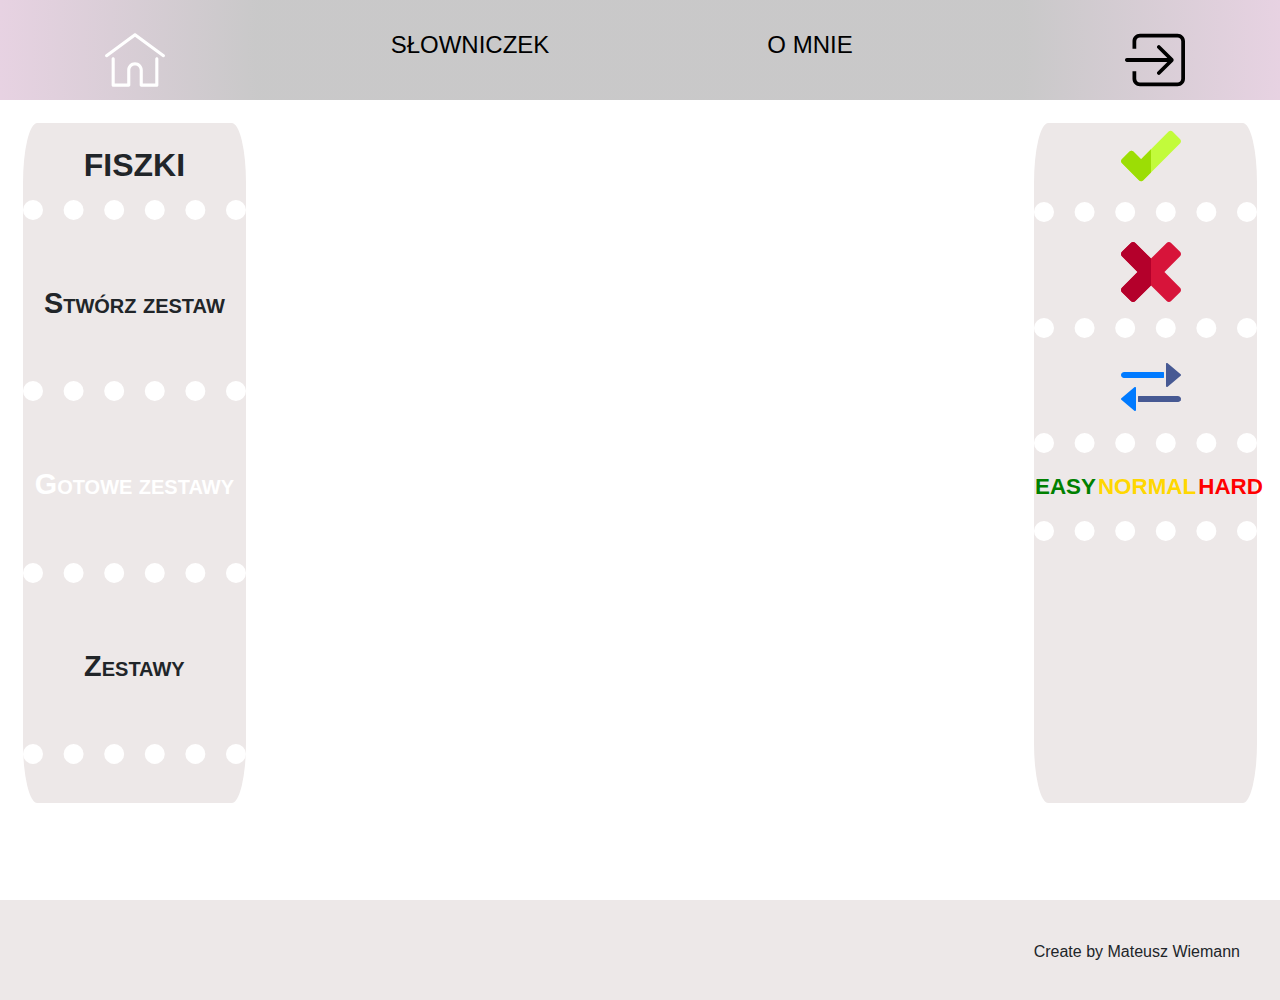
<file: Projekt PAI/index.html>
<!DOCTYPE html>
<html lang="pl">
<head>
    <meta charset="utf-8">
    <meta name="description" content="Free Web tutorials">
  <meta name="keywords" content="HTML,CSS,JavaScript">
  <meta name="author" content="Mateusz Wiemann">

    <title>Projekt</title>
    <link rel="stylesheet" href="style.css" type="text/css">
    <link rel="stylesheet" href="https://stackpath.bootstrapcdn.com/bootstrap/4.3.1/css/bootstrap.min.css" integrity="sha384-ggOyR0iXCbMQv3Xipma34MD+dH/1fQ784/j6cY/iJTQUOhcWr7x9JvoRxT2MZw1T" crossorigin="anonymous">
    <script src="https://stackpath.bootstrapcdn.com/bootstrap/4.3.1/js/bootstrap.min.js" integrity="sha384-JjSmVgyd0p3pXB1rRibZUAYoIIy6OrQ6VrjIEaFf/nJGzIxFDsf4x0xIM+B07jRM" crossorigin="anonymous"></script>
</head>
 
<body>
    <div id="logowanie">
    

    <form id="logform" method="POST">
    <label for="username">Nazwa użytkownika:</label>
    <input type="text" class="log" name="username">
    <label for="password">Hasło:</label>
    <input type="password" class="log" name="password">
    <div id="lower">
    <input type="checkbox"><label class="check" for="checkbox">Zapamiętaj mnie!</label>
    <span><a href="#" id="rejestracja">Zarejestruj się!</a></span>
    <input type="submit" value="Login">
    
    </div>
    </form>
    <form  id="rejform" method="POST">
        <label for="username">Nazwa użytkownika:</label>
        <input type="text" class="log" name="username">
        <label for="mail">Mail:</label>
        <input type="text" class="log" name="mail">
        <label for="password">Hasło:</label>
        <input type="password" class="log" name="password">
        <label for="password">Powtórz Hasło:</label>
        <input type="password" class="log" name="password">
        <div id="lower">
        <span><a href="#" id="logg">Logowanie!</a></span>
        <input type="submit" value="Zarejestruj" id="subrej">
        
        </div>
    </form>
    </div>
    
  
<div id="blure">


    <header>
        <ol id="ol">
            <li id="li"><a href="index.html"><img alt="menu" src="obrazki/home2.svg"></a></li>
            <li id="li"><a href="slowniczek.html" >Słowniczek</a></li>
            <li id="li"><a href="o_mnie.html">O mnie</a></li>
            <li id="li"><img alt="login" src="obrazki/login.svg" id="login"></a></li>
        </ol>
    </header>

<nav>
    <div id="flex">
    <div class="flex-child"> <h2 id="h2">FISZKI</h2>
        <hr class="hr">
    </div>
   
    <div class="flex-child"> <p class="option" id="create">Stwórz zestaw </p>
        <hr class="hr">
    </div>
    
    <div class="flex-child"><p class="option" id="create2">Gotowe zestawy</p>
        <hr class="hr">
    </div>
  
   <div class="flex-child"> <p class="option" id="create3">Zestawy</p>
    <hr class="hr">
</div>
   
</div>
</nav>
    
<section>
    <div id="se1" class="zmienny">
        <div id="fiszka">
        </div>
    </div>
    <div id="se2" class="zmienny hide" >
        <div class="flex-area">
            <div class="div-area">
                <textarea class="textarea" placeholder="wpisz słowo" id="slowo" ></textarea> 
                
            </div>
            
            <div class="div-area">
                <textarea class="textarea"  placeholder="wpisz tłumaczenie" id="tlumaczenie" ></textarea>
            </div> 
        </div>
       
        <ol id="lista">
           
        </ol>
    </div>
    <div id="se3" class="zmienny hide">
        <p>Wczytany zestaw</p>
    </div>
</section>

<aside>
    <div  id="as1">
         <ul class="aside">
                
            <img alt="umiem" src="obrazki/umiem.svg" id="umiem" >
            <hr class="hr">
            <img alt="nieumiem" src="obrazki/nieumiem.svg" >
            <hr class="hr">
            <img alt="revers" src="obrazki/revers.svg" id="revers">
        </ul>
        <hr class="hr">
     
      <table class="zmienny">
          <tr >
              <th id="ez">EASY</th>
              <th id="normal">NORMAL</th>
              <th id="hard">HARD</th>
          </tr>
       
      </table>
      
        <hr class="hr">
        
    </div>

    <div class="hide" id="as2">
        <div id="flex" > 
                <ul class="aside">
                <div class="flex-child" > 
            <img alt="plus" src="obrazki/plus.svg" id="plus" >
            <hr class="hr">
        </div>
        <div class="flex-child"> 
            <img alt="minus" src="obrazki/minus.svg" id="minus">
            <hr class="hr">
        </div>
            <div class="flex-child"> 
            <select id="jezyk">
                <option>Angielski</option>
                <option>Niemiecki</option>
            </select>
            <hr class="hr">
        </div>
            <div class="flex-child"> 
            <button id="stw">Stwórz</button>
        <hr class="hr">
    </div>
    </ul>
    </div>
    </div>
    <div class="hide" id="as3">
            <div id="flex">
                    <div class="flex-child"> <h2 id="h2">Zestawy</h2>
                        <hr class="hr">
                    </div>
                   
                    <div class="flex-child" id="div-zestaw"> 
                        <ol id="zestaw">
                            <li class="zestaw"><p>Zwierzęta</p></li>
                            <li class="zestaw"><p>Zwierzęta</p></li>
                            <li class="zestaw"><p>Zwierzęta</p></li>
                            <li class="zestaw"><p>Zwierzęta</p></li>
                            <li class="zestaw"><p>Zwierzęta</p></li>
                            <li class="zestaw"><p>Zwierzęta</p></li>
                            <li class="zestaw"><p>Zwierzęta</p></li>
                            <li class="zestaw"><p>Zwierzęta</p></li>
                            <li class="zestaw"><p>Zwierzęta</p></li>
                            <li class="zestaw"><p>Zwierzęta</p></li>
                         
                      
                        </ol>
                        <hr class="hr">
                    
    </div>
   
</div>
</aside>
    

<footer>
    <p id="footer">Create by Mateusz Wiemann</p>
</footer>
</div>
<script src="JS/wyswietlaniefiszek.js"></script>
<script src="JS/stworz_zestaw.js"></script>
<script src="JS/login.js"></script>


</body> 
</html>
</file>
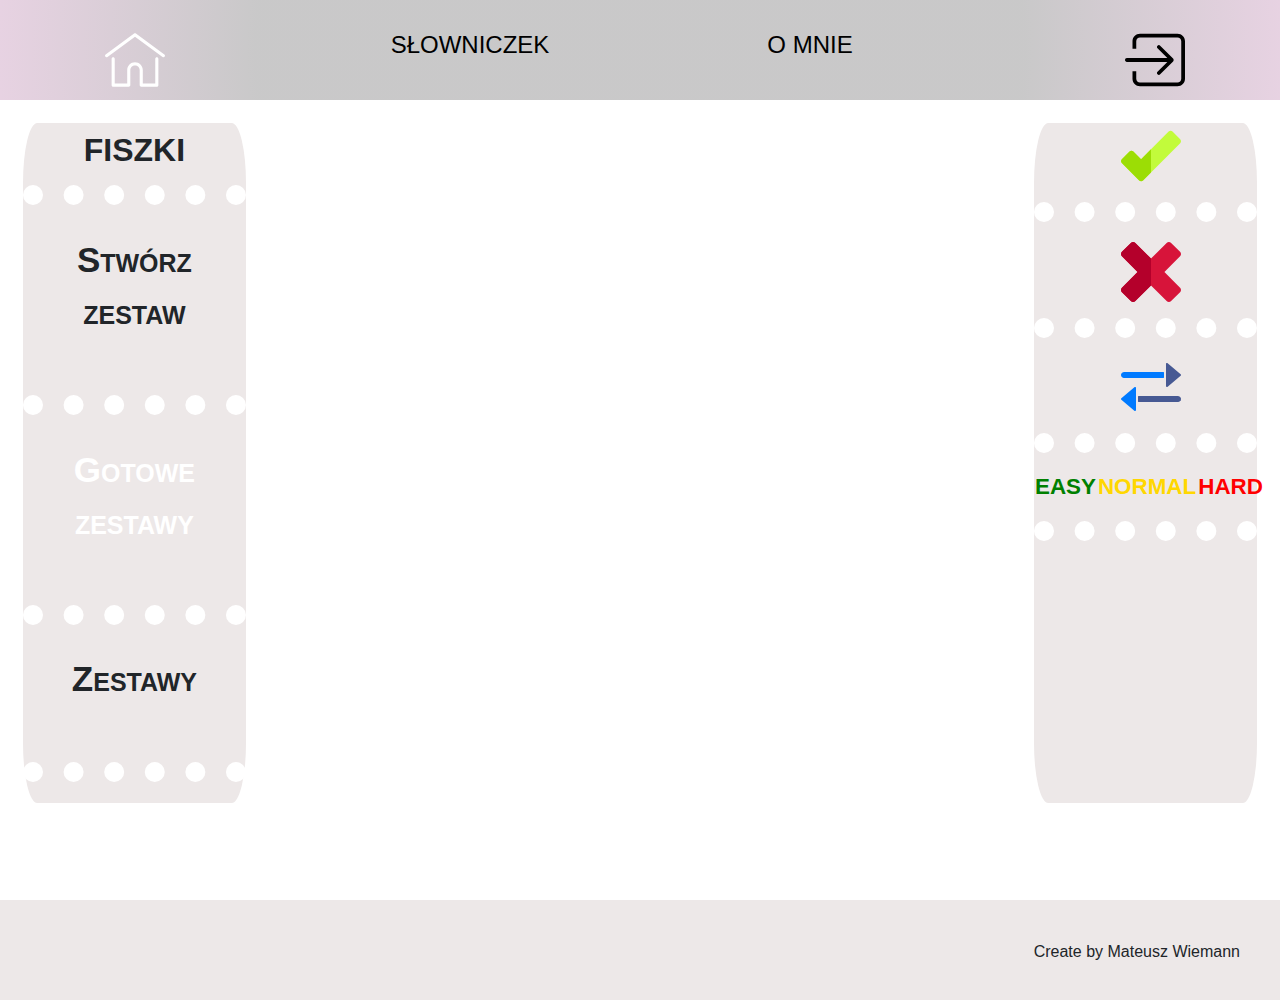
<file: xD/index.html>
<!DOCTYPE html>
<html lang="pl">
<head>
    <meta charset="utf-8">
    <meta name="description" content="Free Web tutorials">
  <meta name="keywords" content="HTML,CSS,JavaScript">
  <meta name="author" content="Mateusz Wiemann">

    <title>Projekt</title>
    <link rel="stylesheet" href="style.css" type="text/css">
    <link rel="stylesheet" href="https://stackpath.bootstrapcdn.com/bootstrap/4.3.1/css/bootstrap.min.css" integrity="sha384-ggOyR0iXCbMQv3Xipma34MD+dH/1fQ784/j6cY/iJTQUOhcWr7x9JvoRxT2MZw1T" crossorigin="anonymous">
    <script src="https://stackpath.bootstrapcdn.com/bootstrap/4.3.1/js/bootstrap.min.js" integrity="sha384-JjSmVgyd0p3pXB1rRibZUAYoIIy6OrQ6VrjIEaFf/nJGzIxFDsf4x0xIM+B07jRM" crossorigin="anonymous"></script>
</head>
 
<body>
    <div id="logowanie">
    

    <form id="logform" method="POST">
    <label for="username">Nazwa użytkownika:</label>
    <input type="text" class="log" name="username">
    <label for="password">Hasło:</label>
    <input type="password" class="log" name="password">
    <div id="lower">
    <input type="checkbox"><label class="check" for="checkbox">Zapamiętaj mnie!</label>
    <span><a href="#" id="rejestracja">Zarejestruj się!</a></span>
    <input type="submit" value="Login">
    
    </div>
    </form>
    <form  id="rejform" method="POST">
        <label for="username">Nazwa użytkownika:</label>
        <input type="text" class="log" name="username">
        <label for="mail">Mail:</label>
        <input type="text" class="log" name="mail">
        <label for="password">Hasło:</label>
        <input type="password" class="log" name="password">
        <label for="password">Powtórz Hasło:</label>
        <input type="password" class="log" name="password">
        <div id="lower">
        <span><a href="#" id="logg">Logowanie!</a></span>
        <input type="submit" value="Zarejestruj" id="subrej">
        
        </div>
    </form>
    </div>
    
  
<div id="blure">


    <header>
        <ol id="ol">
            <li id="li"><a href="index.html"><img alt="menu" src="obrazki/home2.svg"></a></li>
            <li id="li"><a href="index.html">Słowniczek</a></li>
            <li id="li"><a href="o_mnie.html">O mnie</a></li>
            <li id="li"><img alt="login" src="obrazki/login.svg" id="login"></a></li>
        </ol>
    </header>

<nav>
    <div id="flex">
    <div class="flex-child"> <h2 id="h2">FISZKI</h2>
        <hr class="hr">
    </div>
   
    <div class="flex-child"> <p class="option" id="create">Stwórz zestaw </p>
        <hr class="hr">
    </div>
    
    <div class="flex-child"><p class="option" id="create2">Gotowe zestawy</p>
        <hr class="hr">
    </div>
  
   <div class="flex-child"> <p class="option" id="create3">Zestawy</p>
    <hr class="hr">
</div>
   
</div>
</nav>
    
<section>
    <div id="se1" class="zmienny">
        <div id="fiszka">
        </div>
    </div>
    <div id="se2" class="zmienny hide" >
        <div class="flex-area">
            <div class="div-area">
                <textarea class="textarea" placeholder="wpisz słowo" id="slowo" ></textarea> 
                
            </div>
            
            <div class="div-area">
                <textarea class="textarea"  placeholder="wpisz tłumaczenie" id="tlumaczenie" ></textarea>
            </div> 
        </div>
       
        <ol id="lista">
           
        </ol>
    </div>
    <div id="se3" class="zmienny hide">
        <p>coś tu będzie</p>
    </div>
</section>

<aside>
    <div  id="as1">
         <ul class="aside">
                
            <img alt="umiem" src="obrazki/umiem.svg" id="umiem" >
            <hr class="hr">
            <img alt="nieumiem" src="obrazki/nieumiem.svg" >
            <hr class="hr">
            <img alt="revers" src="obrazki/revers.svg" id="revers">
        </ul>
        <hr class="hr">
     
      <table class="zmienny">
          <tr >
              <th id="ez">EASY</th>
              <th id="normal">NORMAL</th>
              <th id="hard">HARD</th>
          </tr>
       
      </table>
      
        <hr class="hr">
        
    </div>

    <div class="hide" id="as2">
        <div id="flex" > 
                <ul class="aside">
                <div class="flex-child" > 
            <img alt="plus" src="obrazki/plus.svg" id="plus" >
            <hr class="hr">
        </div>
        <div class="flex-child"> 
            <img alt="minus" src="obrazki/minus.svg" id="minus">
            <hr class="hr">
        </div>
            <div class="flex-child"> 
            <select id="jezyk">
                <option>Angielski</option>
                <option>Niemiecki</option>
            </select>
            <hr class="hr">
        </div>
            <div class="flex-child"> 
            <button id="stw">Stwórz</button>
        <hr class="hr">
    </div>
    </ul>
    </div>
    </div>
    <div class="hide" id="as3">
            <div id="flex">
                    <div class="flex-child"> <h2 id="h2">Zestawy</h2>
                        <hr class="hr">
                    </div>
                   
                    <div class="flex-child" id="div-zestaw"> 
                        <ol id="zestaw">
                            <li class="zestaw"><p>Zwierzęta</p></li>
                            <li class="zestaw"><p>Zwierzęta</p></li>
                            <li class="zestaw"><p>Zwierzęta</p></li>
                            <li class="zestaw"><p>Zwierzęta</p></li>
                            <li class="zestaw"><p>Zwierzęta</p></li>
                            <li class="zestaw"><p>Zwierzęta</p></li>
                            <li class="zestaw"><p>Zwierzęta</p></li>
                            <li class="zestaw"><p>Zwierzęta</p></li>
                            <li class="zestaw"><p>Zwierzęta</p></li>
                            <li class="zestaw"><p>Zwierzęta</p></li>
                         
                      
                        </ol>
                        <hr class="hr">
                    
    </div>
   
</div>
</aside>
    

<footer>
    <p id="footer">Create by Mateusz Wiemann</p>
</footer>
</div>
<script src="JS/wyswietlaniefiszek.js"></script>
<script src="JS/stworz_zestaw.js"></script>
<script src="JS/login.js"></script>


</body> 
</html>
</file>
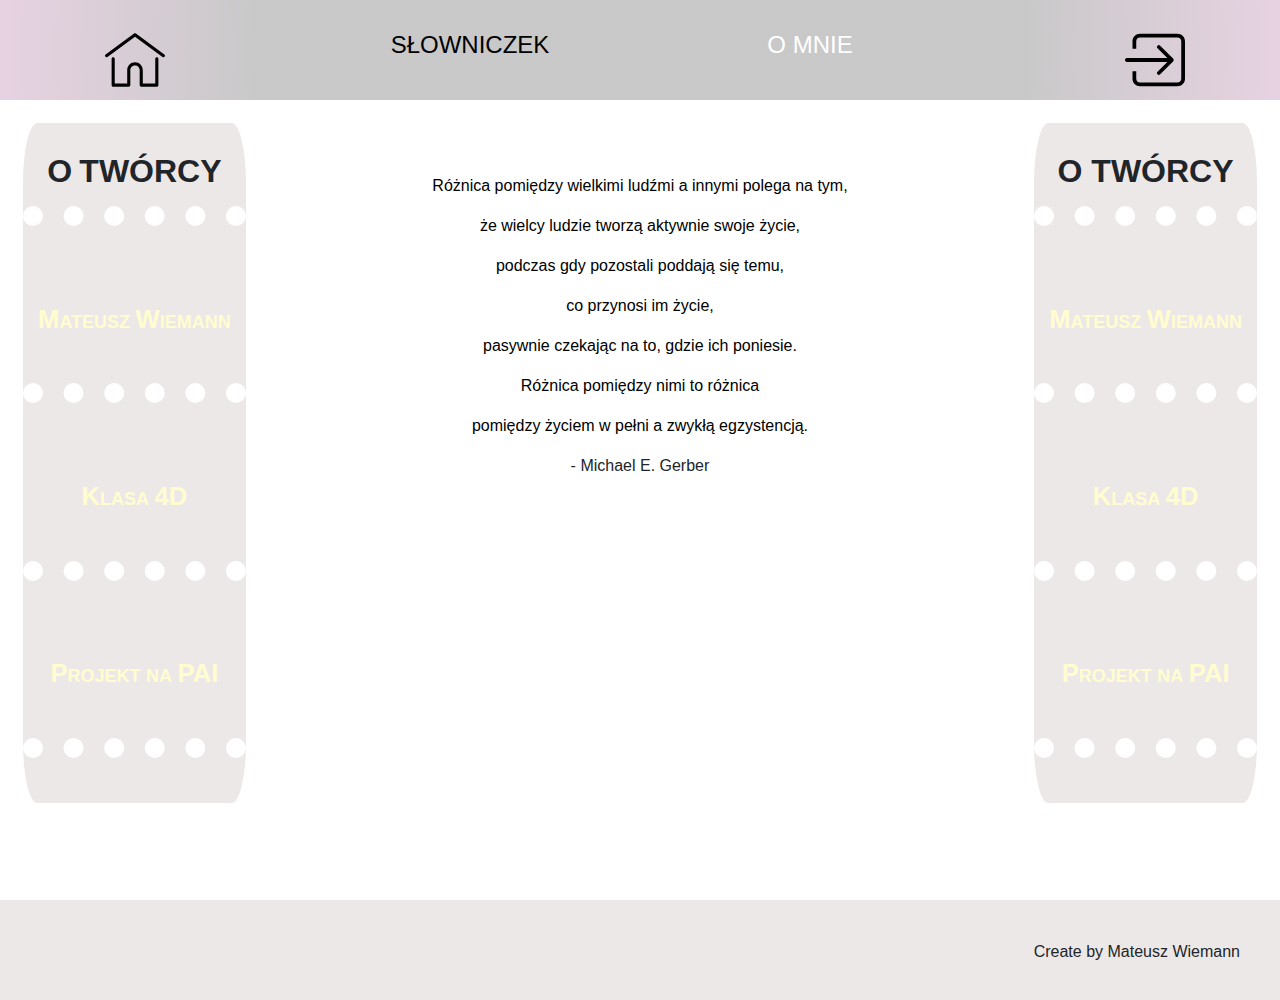
<file: Projekt PAI/o_mnie.html>
<!DOCTYPE html>
<html lang="pl">
<head>
    <meta charset="utf-8">
    <meta name="description" content="Free Web tutorials">
  <meta name="keywords" content="HTML,CSS,JavaScript">

  <meta name="author" content="Mateusz Wiemann">
    <title>Projekt</title>
    <link rel="stylesheet" href="style.css" type="text/css">
    <link rel="stylesheet" href="https://stackpath.bootstrapcdn.com/bootstrap/4.3.1/css/bootstrap.min.css" integrity="sha384-ggOyR0iXCbMQv3Xipma34MD+dH/1fQ784/j6cY/iJTQUOhcWr7x9JvoRxT2MZw1T" crossorigin="anonymous">
    <script src="https://stackpath.bootstrapcdn.com/bootstrap/4.3.1/js/bootstrap.min.js" integrity="sha384-JjSmVgyd0p3pXB1rRibZUAYoIIy6OrQ6VrjIEaFf/nJGzIxFDsf4x0xIM+B07jRM" crossorigin="anonymous"></script>
</head>
 
<body>
    <div id="logowanie">
    

        <form id="logform" method="POST">
        <label for="username">Nazwa użytkownika:</label>
        <input type="text" class="log" name="username">
        <label for="password">Hasło:</label>
        <input type="password" class="log" name="password">
        <div id="lower">
        <input type="checkbox"><label class="check" for="checkbox">Zapamiętaj mnie!</label>
        <span><a href="#" id="rejestracja">Zarejestruj się!</a></span>
        <input type="submit" value="Login">
        
        </div>
        </form>
        <form  id="rejform" method="POST">
            <label for="username">Nazwa użytkownika:</label>
            <input type="text" class="log" name="username">
            <label for="mail">Mail:</label>
            <input type="text" class="log" name="mail">
            <label for="password">Hasło:</label>
            <input type="password" class="log" name="password">
            <label for="password">Powtórz Hasło:</label>
            <input type="password" class="log" name="password">
            <div id="lower">
            <span><a href="#" id="logg">Logowanie!</a></span>
            <input type="submit" value="Zarejestruj" id="subrej">
            
            </div>
        </form>
        </div>
        
<div id="blure">


    <header>
        <ol id="ol">
            <li id="li"><a href="index.html"><img alt="menu" src="obrazki/home.svg" id="dom"></a></li>
            <li id="li"><a href="slowniczek.html"  id="slowniczek">Słowniczek</a></li>
            <li id="li"><a href="o_mnie.html" style="color: white;">O MNIE</a></li>
            <li id="li"><img alt="login" src="obrazki/login.svg" id="login"></a></li>
        </ol>
    </header>

<nav>
    <div id="flex">
        <div class="flex-child"> <h2 id="h2">O TWÓRCY</h2>
            <hr class="hr">
        </div>
       
        <div class="flex-child"><p class="ja">Mateusz Wiemann </p>
            <hr class="hr">
        </div>
        
        <div class="flex-child"><p class="ja">Klasa 4D</p>
            <hr class="hr">
        </div>
      
       <div class="flex-child"> <p class="ja">Projekt na PAI</p>
        <hr class="hr">
    </div>
       
    </div>
</nav>
    
<section>
  
        
    <div id="ja-flex">
            <p id="ja-section"> Różnica pomiędzy wielkimi ludźmi a innymi polega na tym,</p>
            <p id="ja-section">    że wielcy ludzie tworzą aktywnie swoje życie,</p>
            <p id="ja-section">   podczas gdy pozostali poddają się temu,</p>
            <p id="ja-section">   co przynosi im życie,</p>
            <p id="ja-section">  pasywnie czekając na to, gdzie ich poniesie.</p>
            <p id="ja-section">  Różnica pomiędzy nimi to różnica</p>
            <p id="ja-section"> pomiędzy życiem w pełni a zwykłą egzystencją.</p>

            - Michael E. Gerber
    </div>
    
</section>

<aside>
    
    <div id="flex">
        <div class="flex-child"> <h2 id="h2">O TWÓRCY</h2>
            <hr class="hr">
        </div>
       
        <div class="flex-child"><p class="ja">Mateusz Wiemann </p>
            <hr class="hr">
        </div>
        
        <div class="flex-child"><p class="ja">Klasa 4D</p>
            <hr class="hr">
        </div>
      
       <div class="flex-child"> <p class="ja">Projekt na PAI</p>
        <hr class="hr">
    </div>
       
    </div>
</aside>
    

<footer>
    <p id="footer">Create by Mateusz Wiemann</p>
</footer>
</div>

<script src="JS/login.js"></script>
</body> 
</html>
</file>
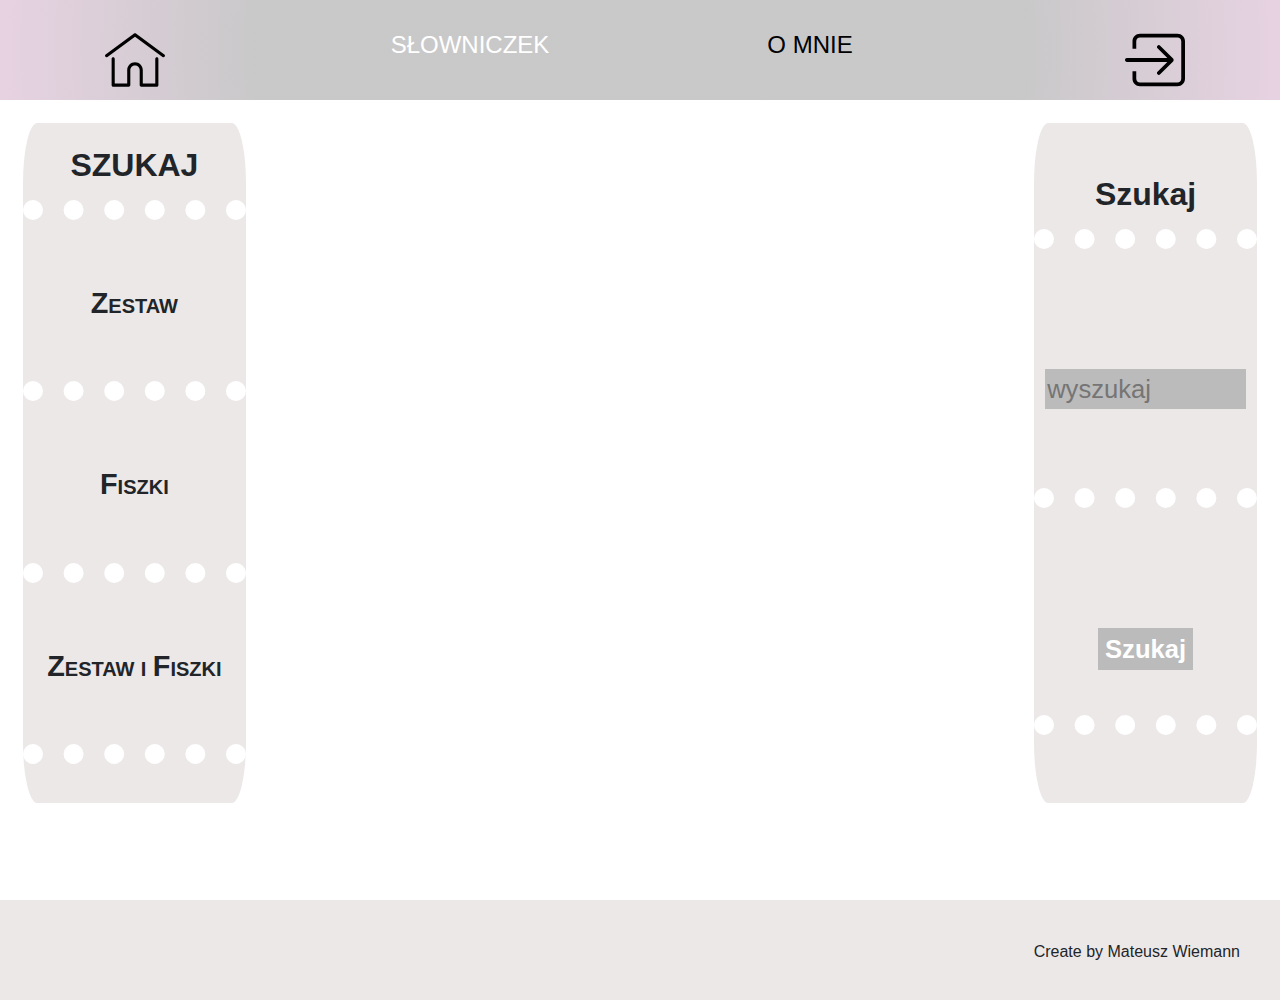
<file: Projekt PAI/slowniczek.html>
<!DOCTYPE html>
<html lang="pl">
<head>
    <meta charset="utf-8">
    <meta name="description" content="Free Web tutorials">
  <meta name="keywords" content="HTML,CSS,JavaScript">

  <meta name="author" content="Mateusz Wiemann">
    <title>Projekt</title>
    <link rel="stylesheet" href="style.css" type="text/css">
    <link rel="stylesheet" href="https://stackpath.bootstrapcdn.com/bootstrap/4.3.1/css/bootstrap.min.css" integrity="sha384-ggOyR0iXCbMQv3Xipma34MD+dH/1fQ784/j6cY/iJTQUOhcWr7x9JvoRxT2MZw1T" crossorigin="anonymous">
    <script src="https://stackpath.bootstrapcdn.com/bootstrap/4.3.1/js/bootstrap.min.js" integrity="sha384-JjSmVgyd0p3pXB1rRibZUAYoIIy6OrQ6VrjIEaFf/nJGzIxFDsf4x0xIM+B07jRM" crossorigin="anonymous"></script>
</head>
 
<body>
    <div id="logowanie">
    

        <form id="logform" method="POST">
        <label for="username">Nazwa użytkownika:</label>
        <input type="text" class="log" name="username">
        <label for="password">Hasło:</label>
        <input type="password" class="log" name="password">
        <div id="lower">
        <input type="checkbox"><label class="check" for="checkbox">Zapamiętaj mnie!</label>
        <span><a href="#" id="rejestracja">Zarejestruj się!</a></span>
        <input type="submit" value="Login">
        
        </div>
        </form>
        <form  id="rejform" method="POST">
            <label for="username">Nazwa użytkownika:</label>
            <input type="text" class="log" name="username">
            <label for="mail">Mail:</label>
            <input type="text" class="log" name="mail">
            <label for="password">Hasło:</label>
            <input type="password" class="log" name="password">
            <label for="password">Powtórz Hasło:</label>
            <input type="password" class="log" name="password">
            <div id="lower">
            <span><a href="#" id="logg">Logowanie!</a></span>
            <input type="submit" value="Zarejestruj" id="subrej">
            
            </div>
        </form>
        </div>
        
<div id="blure">


    <header>
        <ol id="ol">
            <li id="li"><a href="index.html"><img alt="menu" src="obrazki/home.svg" id="dom"></a></li>
            <li id="li"><a href="slowniczek.html" id="slowniczek" style="color: white;">Słowniczek</a></li>
            <li id="li"><a href="o_mnie.html" >O MNIE</a></li>
            <li id="li"><img alt="login" src="obrazki/login.svg" id="login"></a></li>
        </ol>
    </header>

    <nav>
        <div id="flex">
        <div class="flex-child"> <h2 id="h2">SZUKAJ</h2>
            <hr class="hr">
        </div>
       
        <div class="flex-child"> <p class="option" >Zestaw </p>
            <hr class="hr">
        </div>
        
        <div class="flex-child"><p class="option">Fiszki</p>
            <hr class="hr">
        </div>
      
       <div class="flex-child"> <p class="option">Zestaw i Fiszki</p>
        <hr class="hr">
    </div>
       
    </div>
    </nav>
    
<section>
  
     
    
</section>

<aside>
    
    <div id="flex">
        <div class="flex-child"> <h2 id="h2">Szukaj</h2>
            <hr class="hr">
        </div>
       
        <div class="flex-child"><p class="ja"><input type="search" id="szukaj" placeholder="wyszukaj"></p>
            <hr class="hr">
        </div>
        
        <div class="flex-child"><p class="ja"><button>Szukaj</button></p>
            <hr class="hr">
        </div>
     
    </div>
       
   
</aside>
    

<footer>
    <p id="footer">Create by Mateusz Wiemann</p>
</footer>
</div>

<script src="JS/login.js"></script>
</body> 
</html>
</file>
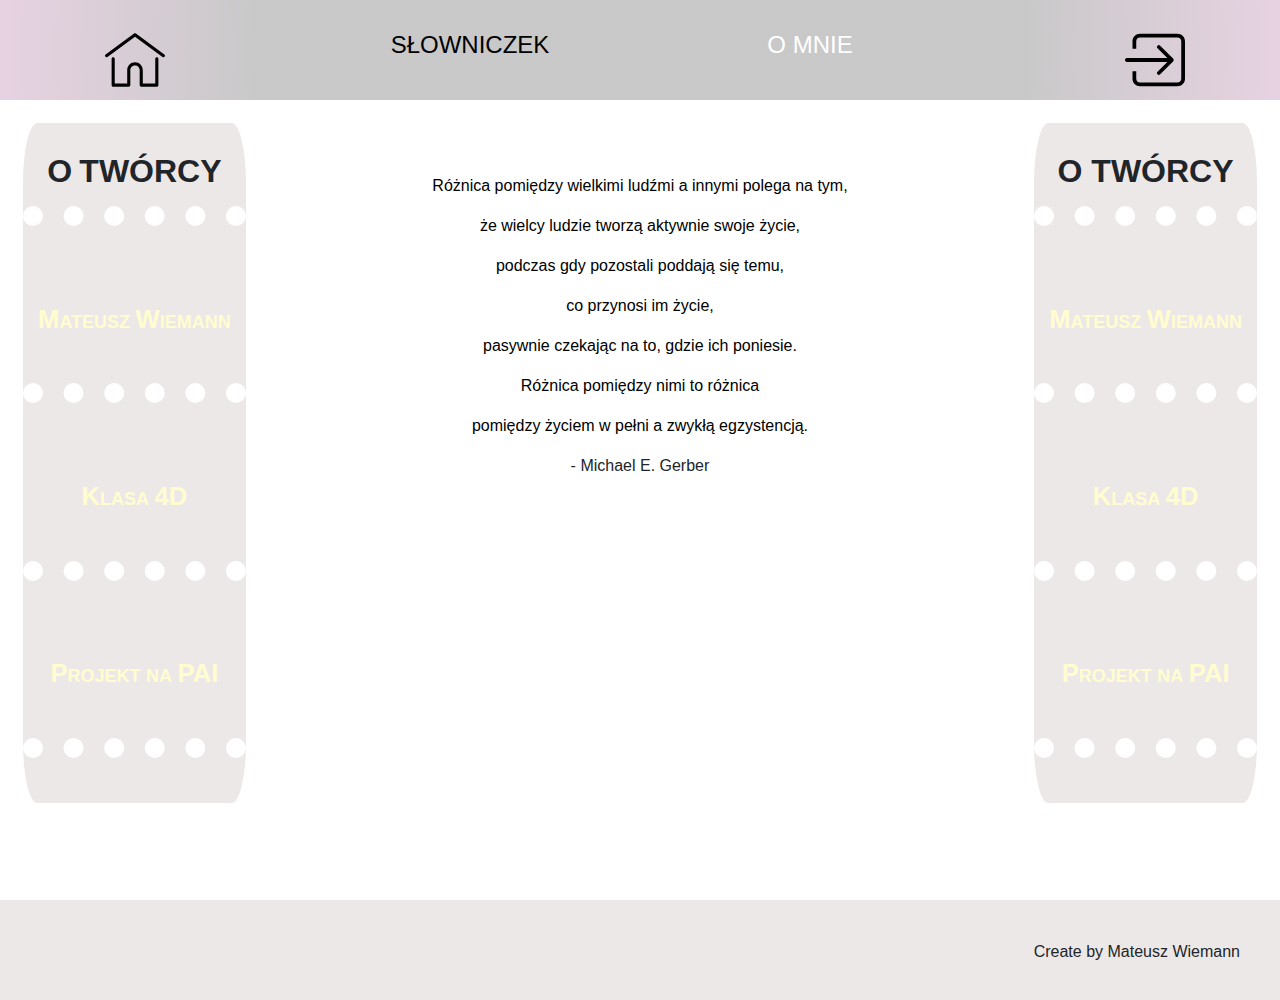
<file: xD/o_mnie.html>
<!DOCTYPE html>
<html lang="pl">
<head>
    <meta charset="utf-8">
    <meta name="description" content="Free Web tutorials">
  <meta name="keywords" content="HTML,CSS,JavaScript">

  <meta name="author" content="Mateusz Wiemann">
    <title>Projekt</title>
    <link rel="stylesheet" href="style.css" type="text/css">
    <link rel="stylesheet" href="https://stackpath.bootstrapcdn.com/bootstrap/4.3.1/css/bootstrap.min.css" integrity="sha384-ggOyR0iXCbMQv3Xipma34MD+dH/1fQ784/j6cY/iJTQUOhcWr7x9JvoRxT2MZw1T" crossorigin="anonymous">
    <script src="https://stackpath.bootstrapcdn.com/bootstrap/4.3.1/js/bootstrap.min.js" integrity="sha384-JjSmVgyd0p3pXB1rRibZUAYoIIy6OrQ6VrjIEaFf/nJGzIxFDsf4x0xIM+B07jRM" crossorigin="anonymous"></script>
</head>
 
<body>
    <div id="logowanie">
    

        <form id="logform" method="POST">
        <label for="username">Nazwa użytkownika:</label>
        <input type="text" class="log" name="username">
        <label for="password">Hasło:</label>
        <input type="password" class="log" name="password">
        <div id="lower">
        <input type="checkbox"><label class="check" for="checkbox">Zapamiętaj mnie!</label>
        <span><a href="#" id="rejestracja">Zarejestruj się!</a></span>
        <input type="submit" value="Login">
        
        </div>
        </form>
        <form  id="rejform" method="POST">
            <label for="username">Nazwa użytkownika:</label>
            <input type="text" class="log" name="username">
            <label for="mail">Mail:</label>
            <input type="text" class="log" name="mail">
            <label for="password">Hasło:</label>
            <input type="password" class="log" name="password">
            <label for="password">Powtórz Hasło:</label>
            <input type="password" class="log" name="password">
            <div id="lower">
            <span><a href="#" id="logg">Logowanie!</a></span>
            <input type="submit" value="Zarejestruj" id="subrej">
            
            </div>
        </form>
        </div>
        
<div id="blure">


    <header>
        <ol id="ol">
            <li id="li"><a href="index.html"><img alt="menu" src="obrazki/home.svg" id="dom"></a></li>
            <li id="li"><a href="index.html" id="slowniczek">Słowniczek</a></li>
            <li id="li"><a href="o_mnie.html" style="color: white;">O MNIE</a></li>
            <li id="li"><img alt="login" src="obrazki/login.svg" id="login"></a></li>
        </ol>
    </header>

<nav>
    <div id="flex">
        <div class="flex-child"> <h2 id="h2">O TWÓRCY</h2>
            <hr class="hr">
        </div>
       
        <div class="flex-child"><p class="ja">Mateusz Wiemann </p>
            <hr class="hr">
        </div>
        
        <div class="flex-child"><p class="ja">Klasa 4D</p>
            <hr class="hr">
        </div>
      
       <div class="flex-child"> <p class="ja">Projekt na PAI</p>
        <hr class="hr">
    </div>
       
    </div>
</nav>
    
<section>
  
        
    <div id="ja-flex">
            <p id="ja-section"> Różnica pomiędzy wielkimi ludźmi a innymi polega na tym,</p>
            <p id="ja-section">    że wielcy ludzie tworzą aktywnie swoje życie,</p>
            <p id="ja-section">   podczas gdy pozostali poddają się temu,</p>
            <p id="ja-section">   co przynosi im życie,</p>
            <p id="ja-section">  pasywnie czekając na to, gdzie ich poniesie.</p>
            <p id="ja-section">  Różnica pomiędzy nimi to różnica</p>
            <p id="ja-section"> pomiędzy życiem w pełni a zwykłą egzystencją.</p>

            - Michael E. Gerber
    </div>
    
</section>

<aside>
    
    <div id="flex">
        <div class="flex-child"> <h2 id="h2">O TWÓRCY</h2>
            <hr class="hr">
        </div>
       
        <div class="flex-child"><p class="ja">Mateusz Wiemann </p>
            <hr class="hr">
        </div>
        
        <div class="flex-child"><p class="ja">Klasa 4D</p>
            <hr class="hr">
        </div>
      
       <div class="flex-child"> <p class="ja">Projekt na PAI</p>
        <hr class="hr">
    </div>
       
    </div>
</aside>
    

<footer>
    <p id="footer">Create by Mateusz Wiemann</p>
</footer>
</div>

<script src="JS/login.js"></script>
</body> 
</html>
</file>
<file: Projekt PAI/style.css>
body{
  font-family: Verdana, Geneva, sans-serif;
    margin: 0;
    padding: 0;
    height: 100%;
    color: #0A0A0A;
}

header{
  background:rgb(159,158,159);
  background: radial-gradient(circle, rgba(159,158,159,0.5606617647058824) 60%, rgba(231,210,226,0.9948354341736695) 100%);
    height: 100px;
    width: 100%;
    
  }
/*wszystko do nagłówka */  
  #ol {
        list-style-type:none;
        padding:30px;
        margin:0;
        font-size:24px;
        height:60px;
        line-height:30px;
        text-align:center;
        display: flex;
        text-transform: uppercase;
        justify-content: space-between;
        
      }

    
      #ol #li a {
        display:block;
        text-decoration:none;
        color:#000;}

     
      #ol #li {
        float:left;
        width:200px;
        }
/*wszystko do nagłówka */
#h2{
  text-align: center;
  font-size: 2.5vw;
  font-weight: 800;
}
#flex{
  display: inline-flex;
  flex-direction: column;
  justify-content: space-around;

  width: 100%;
  height: 100%;
}
.flex-child{
  width: auto;
  height: auto;
}

nav {
    background-color: #ede8e8 ;
    width: 19%;
    height: 700px;
    float: left;
    border-radius: 10%;
     border: solid 10px white;
     margin: 1%;

    font-size: 35px;
    letter-spacing: 0px;
    word-spacing: -1.6px;
    font-weight: 700;
    font-variant: small-caps;
    text-align: center;
 

}
/*wszystko do nav */
.hr{
  border-top: 20px dotted white;
}
.option{
  padding-bottom: 40px;
  font-size: 2.25vw;
}
.option:hover
{

  cursor: pointer;
  color: white;
}
/*wszystko do nav */

section{
    background-color: white;
    width: 58%;
    height: 800px;
    float: left;
}
/*wszystko do section */
 .zmienny{
  width: 100%;
    height: 100%;
}
.hide{
  display: none;
}
.textarea{
  background: transparent;
    border: none;
    color: inherit;
    cursor: inherit;
    display: block;
    font: inherit;
    line-height: inherit;
    outline: none;
    resize: none;
    font-weight: 800;
    color: black;
    float: left;
    min-height: 75px;
    width: 100%;
    
    
}
.flex-area
{
  display: inline-flex;
  flex-direction: row;
  justify-content: space-around;

  width: 100%;
  height: auto;
  margin: 20px;
  margin-top: 40px;
 
}
.div-area{
  margin: 20px;
  background-color: azure;
  float: left;
  width: 100%;
  height: auto;
 
}

#fiszka{
   
    background-color: white;
    position: relative;
    display: inline;
   
    
}
#se1{
  margin: 5%;
  margin-left:9%;
}

.fiszka{
    width:200px;
    cursor: pointer;
    height:100px;
    margin: 10px;
    background-color:azure;
    position: relative;
    float: left;
    display: flex;
     justify-content: center;
    align-items: center;
    font-size: 200%;
   font-weight: 600;
}
.pfiszka
{
  word-break: break-all;
}
/*wszystko do section */


aside {
    width: 19%;
    height: 700px;
    float: left;
     border-radius: 10%;
     border: solid 10px white;
     background: #ede8e8;
    margin: 1%;
} 
/*wszystko do aside */
.aside{
    font-size: 40px;
    list-style-type: none;
    margin-left: -40px;
   text-align: center;
    font-weight: 800;
    
}
.hide{
  display: none;
}
/*wszystko do aside */

footer {
  width: 100%;
  height: 100px;
  background-color: #ede8e8;
  clear: both;
  padding: 40px;
  text-align: right;
}
img{
  width: 60px;
  margin-left: 10px;
 cursor: pointer;
}



th{

  border-radius: 50%;
 
  font-size: 1.75vw;
 
  letter-spacing: 0px;
  word-spacing: -1.6px;
  font-weight: 700;
  font-variant: small-caps;
}
#ez{
  color: green;
}
#ez:hover{
background-color: green;
color:white;
cursor: pointer;
}
#normal{
  color: gold;
}
#normal:hover{
background-color: gold;
color: white;
cursor: pointer;
}

#hard{
  color: red;
}
#hard:hover{
background-color: red;
color: white;
cursor: pointer;
}

#blure{
  width: 100%;
  height: 100%;
  filter: none;
  z-index: 99;
  display: block;
  position: absolute;
 
}

#log{
  border: black solid 1px;
}
#lista{
  overflow: auto;
  margin: 0;
  
  padding-left:30px;
  display: block;
    list-style-type: decimal;
 
  font-weight: 700;
    letter-spacing: 0.5px;
    font-size: 30px;
    height: 400px;
    width: auto;
    margin-top: 100px;
}
.lista{
  display: list-item;
  width: auto;
  margin: 8px 40px;
  padding: 3px 3px;
  border-bottom: 1px solid #BBB;
  padding-left: 15px;
  cursor: pointer;
}
.lista:hover
{
  background-color: red;
}
button{
  background-color: #BBB;
  border: 1px #BBB solid;
  font-weight: 700; 
  color: white;
  font-size: 2.5vw;
}
#jezyk{
  background-color: #BBB;
  border: 1px #BBB solid;
  font-weight: 700; 
  color: white;
  font-size: 2.5vw;
}

#create2{
  color: white;
}
#div-zestaw{
 height: 700px;
}
.zestaw{
  display: list-item;
  width: auto;
  
  cursor: pointer;
}
#zestaw{
  display: block;
width: auto;
 height: 500px;
  list-style-type: none;
  font-size: 35px;
  font-weight: 700;
  overflow: auto;

}
#zestaw p:hover{
  color: white;
}
.ja{
  font-size: 2vw;
    letter-spacing: 0px;
    word-spacing: -1.6px;
    font-weight: 700;
    font-variant: small-caps;
    text-align: center;
    color: #fffdd0;
    margin-bottom: 45px;
}

#ja-section{
  color: #000;
  text-align: center;
}

#ja-flex{
  display: flex;
  flex-direction: column;
  text-align: center;
  margin-top: 10%;
  width: 100%;
  height: 100%;
}

#logowanie {
width: 400px; 
margin: 0 auto; 
padding: 15px 0 0;
background: #fff;
border: 1px solid silver;
font: 16px calibri;
letter-spacing: -1px;
-webkit-box-shadow: 0 0 2px silver; 
-moz-box-shadow: 0 0 2px silver; 
box-shadow: 0 0 2px silver;
display: none;
z-index: 100;
margin-top: 15%;
margin-left: 35%;
position: absolute;
height:300px;

}

  label {
  display: block;
  width: 260px;
  padding: 10px 20px;
  color: #696969;
  font-size: 16px;
  text-shadow: 0 0 1px silver;
  }


    .log {
      display: block;
      width: 360px; 
      margin: 0 auto;
      padding: 10px 5px;
      border: 1px solid silver;
      outline: 5px solid #ebebeb;
      font-size: 22px;
      }
      .log:focus{
      outline: 5px solid #e5f2f8;
      }
      
#lower {
  background: #ecf2f5;
  width: 100%;
  padding: 5px 20px;
  margin-top: 40px;
  height: 100%;
}

.check {
display: inline;
float: none;
font-size: 11px;
padding: 5px;
}
input[type="submit"] {
width: 70px;
padding: 5px 13px;
border: 1px solid #005f85;
color: white;
text-shadow: 0 0 1px black;
background: #98c9dc;
position: relative;
left: 100px;
}

#logowanie, input[type="submit"] {
    -webkit-border-radius: 5px; 
    -moz-border-radius: 5px; 
    border-radius: 5px; 
}

#rejform{
  display: none;
}
#subrej{
  width: 100px;
}
#szukaj{
width:90%;
border: none;
background-color:#BBB;
margin-bottom: 15%;
color: white;
}
</file>
<file: xD/style.css>
body{
  font-family: Verdana, Geneva, sans-serif;
    margin: 0;
    padding: 0;
    height: 100%;
    color: #0A0A0A;
}

header{
  background:rgb(159,158,159);
  background: radial-gradient(circle, rgba(159,158,159,0.5606617647058824) 60%, rgba(231,210,226,0.9948354341736695) 100%);
    height: 100px;
    width: 100%;
    
  }
/*wszystko do nagłówka */  
  #ol {
        list-style-type:none;
        padding:30px;
        margin:0;
        font-size:24px;
        height:60px;
        line-height:30px;
        text-align:center;
        display: flex;
        text-transform: uppercase;
        justify-content: space-between;
        
      }

    
      #ol #li a {
        display:block;
        text-decoration:none;
        color:#000;}

     
      #ol #li {
        float:left;
        width:200px;
        }
/*wszystko do nagłówka */
#h2{
  text-align: center;
  font-size: 2.5vw;
  font-weight: 800;
}
#flex{
  display: inline-flex;
  flex-direction: column;
  justify-content: space-around;

  width: 100%;
  height: 100%;
}
.flex-child{
  width: auto;
  height: auto;
}

nav {
    background-color: #ede8e8 ;
    width: 19%;
    height: 700px;
    float: left;
    border-radius: 10%;
     border: solid 10px white;
     margin: 1%;

    font-size: 35px;
    letter-spacing: 0px;
    word-spacing: -1.6px;
    font-weight: 700;
    font-variant: small-caps;
    text-align: center;
 

}
/*wszystko do nav */
.hr{
  border-top: 20px dotted white;
}
.option{
  padding-bottom: 40px;
}
.option:hover
{

  cursor: pointer;
  color: white;
}
/*wszystko do nav */

section{
    background-color: white;
    width: 58%;
    height: 800px;
    float: left;
}
/*wszystko do section */
 .zmienny{
  width: 100%;
    height: 100%;
}
.hide{
  display: none;
}
.textarea{
  background: transparent;
    border: none;
    color: inherit;
    cursor: inherit;
    display: block;
    font: inherit;
    line-height: inherit;
    outline: none;
    resize: none;
    font-weight: 800;
    color: black;
    float: left;
    min-height: 75px;
    width: 100%;
    
    
}
.flex-area
{
  display: inline-flex;
  flex-direction: row;
  justify-content: space-around;

  width: 100%;
  height: auto;
  margin: 20px;
  margin-top: 40px;
 
}
.div-area{
  margin: 20px;
  background-color: azure;
  float: left;
  width: 100%;
  height: auto;
 
}

#fiszka{
   
    background-color: white;
    position: relative;
    display: inline;
   
    
}
#se1{
  margin: 5%;
  margin-left:9%;
}

.fiszka{
    width:200px;
    cursor: pointer;
    height:100px;
    margin: 10px;
    background-color:azure;
    position: relative;
    float: left;
    display: flex;
     justify-content: center;
    align-items: center;
    font-size: 200%;
   font-weight: 600;
}
.pfiszka
{
  word-break: break-all;
}
/*wszystko do section */


aside {
    width: 19%;
    height: 700px;
    float: left;
     border-radius: 10%;
     border: solid 10px white;
     background: #ede8e8;
    margin: 1%;
} 
/*wszystko do aside */
.aside{
    font-size: 40px;
    list-style-type: none;
    margin-left: -40px;
   text-align: center;
    font-weight: 800;
    
}
.hide{
  display: none;
}
/*wszystko do aside */

footer {
  width: 100%;
  height: 100px;
  background-color: #ede8e8;
  clear: both;
  padding: 40px;
  text-align: right;
}
img{
  width: 60px;
  margin-left: 10px;
 cursor: pointer;
}



th{

  border-radius: 50%;
 
  font-size: 1.75vw;
 
  letter-spacing: 0px;
  word-spacing: -1.6px;
  font-weight: 700;
  font-variant: small-caps;
}
#ez{
  color: green;
}
#ez:hover{
background-color: green;
color:white;
cursor: pointer;
}
#normal{
  color: gold;
}
#normal:hover{
background-color: gold;
color: white;
cursor: pointer;
}

#hard{
  color: red;
}
#hard:hover{
background-color: red;
color: white;
cursor: pointer;
}

#blure{
  width: 100%;
  height: 100%;
  filter: none;
  z-index: 99;
  display: block;
  position: absolute;
 
}

#log{
  border: black solid 1px;
}
#lista{
  overflow: auto;
  margin: 0;
  
  padding-left:30px;
  display: block;
    list-style-type: decimal;
 
  font-weight: 700;
    letter-spacing: 0.5px;
    font-size: 30px;
    height: 400px;
    width: auto;
    margin-top: 100px;
}
.lista{
  display: list-item;
  width: auto;
  margin: 8px 40px;
  padding: 3px 3px;
  border-bottom: 1px solid #BBB;
  padding-left: 15px;
  cursor: pointer;
}
.lista:hover
{
  background-color: gray;
}
button{
  background-color: #BBB;
  border: 1px #BBB solid;
  font-weight: 700; 
  color: white;
  font-size: 2.5vw;
}
#jezyk{
  background-color: #BBB;
  border: 1px #BBB solid;
  font-weight: 700; 
  color: white;
  font-size: 2.5vw;
}

#create2{
  color: white;
}
#div-zestaw{
 height: 700px;
}
.zestaw{
  display: list-item;
  width: auto;
  
  cursor: pointer;
}
#zestaw{
  display: block;
width: auto;
 height: 500px;
  list-style-type: none;
  font-size: 35px;
  font-weight: 700;
  overflow: auto;

}
#zestaw p:hover{
  color: white;
}
.ja{
  font-size: 2vw;
    letter-spacing: 0px;
    word-spacing: -1.6px;
    font-weight: 700;
    font-variant: small-caps;
    text-align: center;
    color: #fffdd0;
    margin-bottom: 45px;
}

#ja-section{
  color: #000;
  text-align: center;
}

#ja-flex{
  display: flex;
  flex-direction: column;
  text-align: center;
  margin-top: 10%;
  width: 100%;
  height: 100%;
}

#logowanie {
width: 400px; 
margin: 0 auto; 
padding: 15px 0 0;
background: #fff;
border: 1px solid silver;
font: 16px calibri;
letter-spacing: -1px;
-webkit-box-shadow: 0 0 2px silver; 
-moz-box-shadow: 0 0 2px silver; 
box-shadow: 0 0 2px silver;
display: none;
z-index: 100;
margin-top: 15%;
margin-left: 35%;
position: absolute;
height:300px;

}

  label {
  display: block;
  width: 260px;
  padding: 10px 20px;
  color: #696969;
  font-size: 16px;
  text-shadow: 0 0 1px silver;
  }


    .log {
      display: block;
      width: 360px; 
      margin: 0 auto;
      padding: 10px 5px;
      border: 1px solid silver;
      outline: 5px solid #ebebeb;
      font-size: 22px;
      }
      .log:focus{
      outline: 5px solid #e5f2f8;
      }
      
#lower {
  background: #ecf2f5;
  width: 100%;
  padding: 5px 20px;
  margin-top: 40px;
  height: 100%;
}

.check {
display: inline;
float: none;
font-size: 11px;
padding: 5px;
}
input[type="submit"] {
width: 70px;
padding: 5px 13px;
border: 1px solid #005f85;
color: white;
text-shadow: 0 0 1px black;
background: #98c9dc;
position: relative;
left: 100px;
}

#logowanie, input[type="submit"] {
    -webkit-border-radius: 5px; 
    -moz-border-radius: 5px; 
    border-radius: 5px; 
}

#rejform{
  display: none;
}
#subrej{
  width: 100px;
}
</file>
